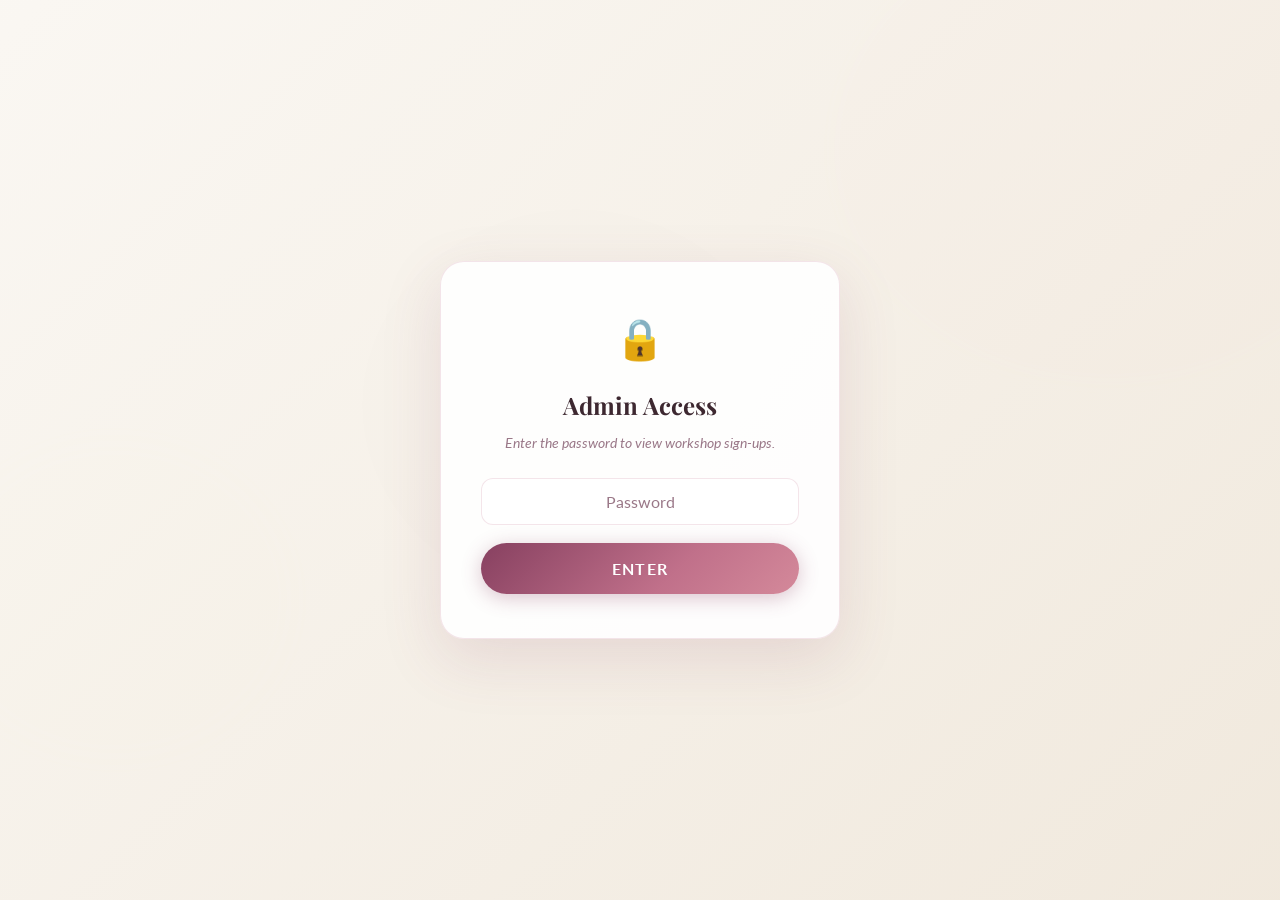
<file: admin.html>
<!DOCTYPE html>
<html lang="en">
<head>
  <meta charset="UTF-8">
  <meta name="viewport" content="width=device-width, initial-scale=1.0">
  <title>Admin — Stone Rose Workshop</title>
  <!-- Noindex this page so it doesn't appear in search engines -->
  <meta name="robots" content="noindex, nofollow">
  <link rel="preconnect" href="https://fonts.googleapis.com">
  <link rel="preconnect" href="https://fonts.gstatic.com" crossorigin>
  <link rel="stylesheet" href="https://fonts.googleapis.com/css2?family=Playfair+Display:ital,wght@0,400;0,500;0,700;1,400;1,600&family=Lato:wght@300;400;700&display=swap">
  <link rel="stylesheet" href="css/style.css">
</head>
<body>

  <!-- Watercolor background blobs -->
  <div class="bg-blob bg-blob--pink"  aria-hidden="true"></div>
  <div class="bg-blob bg-blob--green" aria-hidden="true"></div>
  <div class="bg-blob bg-blob--gold"  aria-hidden="true"></div>

  <!-- ── Password Modal ── -->
  <div id="passwordModal" class="modal-backdrop" role="dialog" aria-modal="true" aria-labelledby="modalTitle">
    <div class="modal">
      <div class="modal__icon">🔒</div>
      <h2 id="modalTitle">Admin Access</h2>
      <p>Enter the password to view workshop sign-ups.</p>
      <form id="passwordForm">
        <input
          class="form__input"
          type="password"
          id="passwordInput"
          placeholder="Password"
          autocomplete="current-password"
          required
        >
        <p id="passwordError" class="modal__error hidden">Incorrect password. Try again.</p>
        <button type="submit" class="btn-submit"><span>Enter</span></button>
      </form>
    </div>
  </div>

  <!-- ── Dashboard (hidden until authenticated) ── -->
  <div id="dashboard" class="page-wrapper hidden">

    <!-- Header -->
    <header class="hero" style="padding-bottom:28px">
      <p class="hero__eyebrow">Admin</p>
      <h1 class="hero__title" style="font-size:clamp(1.8rem,5vw,2.6rem)">
        Stone Rose <em>Workshop</em>
      </h1>
      <div class="hero__details">
        <span class="hero__detail-item">
          <span class="detail-icon">🗓</span> Saturday, April 4, 2026
        </span>
        <span class="hero__detail-item">
          <span class="detail-icon">🕑</span> 2:00 PM
        </span>
        <span class="hero__detail-item">
          <span class="detail-icon">📍</span> 8803 Saxon Ct
        </span>
      </div>
      <div class="floral-divider" aria-hidden="true">✿ ❀ ✿</div>
    </header>

    <!-- Stats -->
    <section aria-label="Summary statistics">
      <div class="stats-grid">
        <div class="stat-card">
          <div class="stat-card__number" id="totalCount">0</div>
          <div class="stat-card__label">Total RSVPs</div>
        </div>
        <div class="stat-card">
          <div class="stat-card__number" id="glutenFreeCount">0</div>
          <div class="stat-card__label">Gluten Free</div>
        </div>
        <div class="stat-card">
          <div class="stat-card__number" id="dairyFreeCount">0</div>
          <div class="stat-card__label">Dairy Free</div>
        </div>
        <div class="stat-card">
          <div class="stat-card__number" id="espressoCount">0</div>
          <div class="stat-card__label">Espresso Add-on</div>
        </div>
        <div class="stat-card">
          <div class="stat-card__number" id="extraKitCount">0</div>
          <div class="stat-card__label">Extra Kit</div>
        </div>
      </div>
    </section>

    <!-- Signups Table -->
    <div class="card" style="overflow:visible">
      <div class="admin-actions">
        <h2>Sign-Ups</h2>
        <div style="display:flex;gap:10px;flex-wrap:wrap">
          <button class="btn-secondary" id="exportBtn">Export CSV</button>
          <button class="btn-secondary" id="clearBtn" style="border-color:var(--text-light);color:var(--text-light)">Clear All</button>
        </div>
      </div>

      <!-- Empty state -->
      <div id="emptyState" class="empty-state hidden">
        <div class="empty-state__icon">🌱</div>
        <h3>No sign-ups yet</h3>
        <p>Share the sign-up page and check back soon!</p>
      </div>

      <!-- Table -->
      <div id="tableWrap" class="table-wrap hidden">
        <table class="signups-table" aria-label="Workshop sign-ups">
          <thead>
            <tr>
              <th>Name</th>
              <th>Email</th>
              <th>Phone</th>
              <th>Dietary</th>
              <th>Add-Ons</th>
              <th>Signed Up</th>
            </tr>
          </thead>
          <tbody id="signupTableBody"></tbody>
        </table>
      </div>
    </div>

    <!-- Footer -->
    <footer class="footer">
      <div class="floral-divider" aria-hidden="true">✿ ❀ ✿</div>
      <p><a href="index.html" style="color:var(--rose);text-decoration:none">← Back to sign-up page</a></p>
    </footer>

  </div>

  <!-- App scripts (config must come first) -->
  <script src="js/config.js"></script>
  <script src="js/admin.js"></script>
</body>
</html>
</file>
<file: css/style.css>
/* ─────────────────────────────────────────────────────────────────────────────
   Stone Rose Watercolor Workshop — Shared Stylesheet
   Floral / garden watercolor aesthetic
──────────────────────────────────────────────────────────────────────────────*/

/* ── Custom Properties ───────────────────────────────────────────────────── */
:root {
  --rose:        #C0708A;
  --rose-light:  #E8B4C4;
  --rose-dark:   #874060;
  --rose-pale:   #FAF0F4;
  --sage:        #7B9E87;
  --sage-light:  #B8D0BB;
  --sage-pale:   #EBF2EC;
  --gold:        #C4975A;
  --gold-light:  #E8D4A0;
  --cream:       #FAF7F2;
  --cream-dark:  #F0E8DC;
  --text:        #3D2830;
  --text-mid:    #6A4C58;
  --text-light:  #9A7888;
  --border:      rgba(192, 112, 138, 0.18);
  --shadow:      rgba(135, 64, 96, 0.10);
  --shadow-lg:   rgba(135, 64, 96, 0.15);
}

/* ── Reset & Base ────────────────────────────────────────────────────────── */
*, *::before, *::after { box-sizing: border-box; margin: 0; padding: 0; }

html { scroll-behavior: smooth; }

body {
  font-family: 'Lato', sans-serif;
  font-weight: 400;
  color: var(--text);
  background-color: var(--cream);
  min-height: 100vh;
  overflow-x: hidden;
  line-height: 1.6;
}

/* ── Watercolor Background Blobs ─────────────────────────────────────────── */
.bg-blob {
  position: fixed;
  border-radius: 50%;
  filter: blur(90px);
  pointer-events: none;
  z-index: 0;
  animation: float 12s ease-in-out infinite;
}
.bg-blob--pink {
  width: 700px; height: 600px;
  background: radial-gradient(ellipse, #e8a0b8 0%, #d46888 60%, transparent 100%);
  opacity: 0.20;
  top: -150px; right: -180px;
  animation-delay: 0s;
}
.bg-blob--green {
  width: 550px; height: 500px;
  background: radial-gradient(ellipse, #a8c8a8 0%, #7b9e87 60%, transparent 100%);
  opacity: 0.18;
  bottom: 50px; left: -160px;
  animation-delay: -4s;
}
.bg-blob--gold {
  width: 450px; height: 400px;
  background: radial-gradient(ellipse, #e8d5a0 0%, #c4975a 60%, transparent 100%);
  opacity: 0.14;
  top: 45%; left: 45%;
  transform: translate(-50%, -50%);
  animation-delay: -8s;
}

@keyframes float {
  0%, 100% { transform: translateY(0px) scale(1); }
  50%       { transform: translateY(-24px) scale(1.04); }
}
.bg-blob--gold {
  animation: float-center 14s ease-in-out infinite;
}
@keyframes float-center {
  0%, 100% { transform: translate(-50%, -50%) scale(1); }
  50%       { transform: translate(-50%, -52%) scale(1.05); }
}

/* ── Page Wrapper ────────────────────────────────────────────────────────── */
.page-wrapper {
  position: relative;
  z-index: 1;
  max-width: 680px;
  margin: 0 auto;
  padding: 48px 24px 64px;
}

/* ── Hero ────────────────────────────────────────────────────────────────── */
.hero {
  text-align: center;
  padding-bottom: 40px;
}

.hero__eyebrow {
  font-family: 'Lato', sans-serif;
  font-weight: 300;
  font-size: 0.85rem;
  letter-spacing: 0.22em;
  text-transform: uppercase;
  color: var(--rose);
  margin-bottom: 12px;
}

.hero__title {
  font-family: 'Playfair Display', serif;
  font-size: clamp(2.2rem, 6vw, 3.2rem);
  font-weight: 700;
  line-height: 1.15;
  color: var(--text);
  margin-bottom: 24px;
}
.hero__title em {
  color: var(--rose-dark);
  font-style: italic;
}

.hero__details {
  display: flex;
  flex-wrap: wrap;
  justify-content: center;
  gap: 20px;
  margin: 20px 0 28px;
}
.hero__detail-item {
  display: flex;
  align-items: center;
  gap: 8px;
  font-size: 0.97rem;
  color: var(--text-mid);
  font-weight: 400;
}
.hero__detail-item .detail-icon {
  font-size: 1rem;
}

/* ── Floral Divider ──────────────────────────────────────────────────────── */
.floral-divider {
  display: flex;
  align-items: center;
  justify-content: center;
  gap: 10px;
  color: var(--rose-light);
  font-size: 1.1rem;
  line-height: 1;
  margin: 8px 0;
  letter-spacing: 0.3em;
}
.floral-divider::before,
.floral-divider::after {
  content: '';
  flex: 1;
  max-width: 80px;
  height: 1px;
  background: linear-gradient(to right, transparent, var(--rose-light));
}
.floral-divider::after {
  background: linear-gradient(to left, transparent, var(--rose-light));
}

/* ── Card ────────────────────────────────────────────────────────────────── */
.card {
  background: rgba(250, 247, 242, 0.94);
  backdrop-filter: blur(12px);
  -webkit-backdrop-filter: blur(12px);
  border: 1px solid var(--border);
  border-radius: 24px;
  padding: clamp(28px, 6vw, 52px);
  box-shadow:
    0 2px 0 rgba(255,255,255,0.8) inset,
    0 12px 48px var(--shadow-lg);
}

.card__title {
  font-family: 'Playfair Display', serif;
  font-size: 1.75rem;
  font-weight: 600;
  color: var(--text);
  margin-bottom: 6px;
  text-align: center;
}
.card__subtitle {
  text-align: center;
  color: var(--text-light);
  font-size: 0.95rem;
  margin-bottom: 32px;
  font-style: italic;
  font-family: 'Playfair Display', serif;
}

/* ── Form ────────────────────────────────────────────────────────────────── */
.form { display: flex; flex-direction: column; gap: 22px; }

.form__group { display: flex; flex-direction: column; gap: 8px; }

.form__label {
  font-size: 0.875rem;
  font-weight: 700;
  letter-spacing: 0.06em;
  text-transform: uppercase;
  color: var(--text-mid);
}
.form__label .required { color: var(--rose); }

.form__input {
  width: 100%;
  padding: 13px 16px;
  border: 1.5px solid var(--border);
  border-radius: 12px;
  background: rgba(255,255,255,0.75);
  font-family: 'Lato', sans-serif;
  font-size: 1rem;
  color: var(--text);
  transition: border-color 0.2s, box-shadow 0.2s, background 0.2s;
  outline: none;
}
.form__input::placeholder { color: var(--text-light); }
.form__input:focus {
  border-color: var(--rose);
  background: rgba(255,255,255,0.95);
  box-shadow: 0 0 0 3px rgba(192, 112, 138, 0.12);
}

/* ── Checkbox Group ──────────────────────────────────────────────────────── */
.checkbox-group {
  display: flex;
  flex-direction: column;
  gap: 12px;
  padding: 16px 18px;
  background: rgba(255,255,255,0.55);
  border: 1.5px solid var(--border);
  border-radius: 12px;
}

.checkbox-label {
  display: flex;
  align-items: center;
  gap: 12px;
  cursor: pointer;
  font-size: 0.97rem;
  color: var(--text);
  user-select: none;
  transition: color 0.15s;
}
.checkbox-label:hover { color: var(--rose-dark); }

.checkbox-label input[type="checkbox"] {
  position: absolute;
  opacity: 0;
  width: 0;
  height: 0;
}
.checkbox-custom {
  flex-shrink: 0;
  display: inline-flex;
  align-items: center;
  justify-content: center;
  width: 22px;
  height: 22px;
  border: 2px solid var(--rose-light);
  border-radius: 6px;
  background: white;
  transition: all 0.2s ease;
}
.checkbox-custom::after {
  content: '';
  display: block;
  width: 5px;
  height: 10px;
  border: 2.5px solid white;
  border-top: none;
  border-left: none;
  transform: rotate(45deg) translate(-1px, -1px);
  opacity: 0;
  transition: opacity 0.15s;
}
.checkbox-label input:checked + .checkbox-custom {
  background: var(--rose);
  border-color: var(--rose);
}
.checkbox-label input:checked + .checkbox-custom::after { opacity: 1; }
.checkbox-label:hover .checkbox-custom { border-color: var(--rose); }

/* ── Submit Button ───────────────────────────────────────────────────────── */
.btn-submit {
  margin-top: 8px;
  width: 100%;
  padding: 16px 24px;
  background: linear-gradient(135deg, var(--rose-dark) 0%, var(--rose) 60%, #D4899A 100%);
  color: white;
  font-family: 'Lato', sans-serif;
  font-size: 1rem;
  font-weight: 700;
  letter-spacing: 0.08em;
  text-transform: uppercase;
  border: none;
  border-radius: 50px;
  cursor: pointer;
  transition: transform 0.2s, box-shadow 0.2s, opacity 0.2s;
  box-shadow: 0 4px 20px rgba(135, 64, 96, 0.30);
}
.btn-submit:hover:not(:disabled) {
  transform: translateY(-2px);
  box-shadow: 0 8px 28px rgba(135, 64, 96, 0.38);
}
.btn-submit:active:not(:disabled) { transform: translateY(0); }
.btn-submit:disabled { opacity: 0.65; cursor: not-allowed; }

/* ── Form Note ───────────────────────────────────────────────────────────── */
.form__note {
  text-align: center;
  font-size: 0.82rem;
  color: var(--text-light);
  font-style: italic;
}

/* ── Success Message ─────────────────────────────────────────────────────── */
.success-message {
  text-align: center;
  padding: 16px 0 8px;
  animation: fadeIn 0.5s ease;
}
.success-icon { font-size: 3.5rem; margin-bottom: 16px; line-height: 1; }
.success-message h3 {
  font-family: 'Playfair Display', serif;
  font-size: 1.8rem;
  color: var(--rose-dark);
  margin-bottom: 12px;
}
.success-message p {
  color: var(--text-mid);
  margin-bottom: 10px;
  font-size: 0.97rem;
  line-height: 1.7;
}
.success-message strong { color: var(--text); }

@keyframes fadeIn {
  from { opacity: 0; transform: translateY(12px); }
  to   { opacity: 1; transform: translateY(0); }
}

/* ── Footer ──────────────────────────────────────────────────────────────── */
.footer {
  text-align: center;
  margin-top: 48px;
  padding-top: 8px;
}
.footer p {
  font-size: 0.82rem;
  color: var(--text-light);
  margin-top: 14px;
  font-style: italic;
}

/* ── Price Badge ─────────────────────────────────────────────────────────── */
.price-badge {
  display: inline-block;
  margin: 0 auto 8px;
  padding: 6px 20px;
  background: linear-gradient(135deg, var(--rose-pale), #fff0f4);
  border: 1.5px solid var(--rose-light);
  border-radius: 50px;
  font-family: 'Playfair Display', serif;
  font-size: 1.1rem;
  font-weight: 600;
  color: var(--rose-dark);
  text-align: center;
}

/* ── Venmo Box ───────────────────────────────────────────────────────────── */
.venmo-box {
  display: flex;
  flex-direction: column;
  align-items: center;
  gap: 8px;
  padding: 16px;
  background: rgba(255,255,255,0.6);
  border: 1.5px solid var(--border);
  border-radius: 12px;
  text-align: center;
}
.venmo-box__label {
  font-size: 0.78rem;
  font-weight: 700;
  letter-spacing: 0.08em;
  text-transform: uppercase;
  color: var(--text-light);
}
.venmo-box__link {
  display: inline-flex;
  align-items: center;
  gap: 8px;
  padding: 10px 20px;
  background: #008CFF;
  color: white;
  font-family: 'Lato', sans-serif;
  font-size: 0.97rem;
  font-weight: 700;
  border-radius: 50px;
  text-decoration: none;
  transition: opacity 0.2s, transform 0.2s;
}
.venmo-box__link:hover {
  opacity: 0.88;
  transform: translateY(-1px);
}
.venmo-icon { display: flex; align-items: center; }

/* ── Utility ─────────────────────────────────────────────────────────────── */
.hidden { display: none !important; }

/* ── Admin-specific ──────────────────────────────────────────────────────── */

/* Password Modal */
.modal-backdrop {
  position: fixed;
  inset: 0;
  background: linear-gradient(135deg, rgba(250,247,242,0.97) 0%, rgba(240,232,220,0.97) 100%);
  z-index: 100;
  display: flex;
  align-items: center;
  justify-content: center;
  padding: 24px;
}
.modal {
  background: rgba(255,255,255,0.92);
  border: 1px solid var(--border);
  border-radius: 24px;
  padding: 44px 40px;
  max-width: 400px;
  width: 100%;
  text-align: center;
  box-shadow: 0 20px 60px var(--shadow-lg);
}
.modal__icon { font-size: 2.5rem; margin-bottom: 16px; }
.modal h2 {
  font-family: 'Playfair Display', serif;
  font-size: 1.5rem;
  color: var(--text);
  margin-bottom: 6px;
}
.modal p {
  color: var(--text-light);
  font-size: 0.9rem;
  margin-bottom: 24px;
  font-style: italic;
}
.modal .form__input { margin-bottom: 14px; text-align: center; }
.modal .btn-submit { margin-top: 4px; }
.modal__error {
  color: #c0392b;
  font-size: 0.85rem;
  margin-top: -4px;
  margin-bottom: 10px;
  font-weight: 700;
}

/* Stats Row */
.stats-grid {
  display: grid;
  grid-template-columns: repeat(auto-fit, minmax(120px, 1fr));
  gap: 16px;
  margin-bottom: 32px;
}
.stat-card {
  background: rgba(255,255,255,0.75);
  border: 1px solid var(--border);
  border-radius: 16px;
  padding: 20px 16px;
  text-align: center;
}
.stat-card__number {
  font-family: 'Playfair Display', serif;
  font-size: 2.4rem;
  font-weight: 700;
  color: var(--rose-dark);
  line-height: 1;
  margin-bottom: 6px;
}
.stat-card__label {
  font-size: 0.78rem;
  text-transform: uppercase;
  letter-spacing: 0.08em;
  font-weight: 700;
  color: var(--text-light);
}

/* Signups Table */
.table-wrap {
  overflow-x: auto;
  border-radius: 16px;
  border: 1px solid var(--border);
}
.signups-table {
  width: 100%;
  border-collapse: collapse;
  font-size: 0.92rem;
  background: rgba(255,255,255,0.75);
}
.signups-table thead {
  background: linear-gradient(90deg, var(--rose-pale), var(--sage-pale));
}
.signups-table th {
  padding: 13px 16px;
  text-align: left;
  font-size: 0.75rem;
  font-weight: 700;
  letter-spacing: 0.08em;
  text-transform: uppercase;
  color: var(--text-mid);
  white-space: nowrap;
}
.signups-table td {
  padding: 13px 16px;
  border-top: 1px solid rgba(192,112,138,0.08);
  color: var(--text);
  vertical-align: middle;
}
.signups-table tbody tr:hover { background: rgba(192,112,138,0.04); }

.badge {
  display: inline-block;
  padding: 3px 9px;
  border-radius: 50px;
  font-size: 0.75rem;
  font-weight: 700;
  margin: 2px;
}
.badge--rose   { background: var(--rose-pale);  color: var(--rose-dark); }
.badge--sage   { background: var(--sage-pale);  color: #3a6645; }
.badge--gold   { background: #fdf5e4;            color: #7a5a20; }
.badge--none   { color: var(--text-light); font-size: 0.82rem; }

.empty-state {
  text-align: center;
  padding: 48px 24px;
}
.empty-state__icon { font-size: 3rem; margin-bottom: 16px; }
.empty-state h3 {
  font-family: 'Playfair Display', serif;
  font-size: 1.3rem;
  color: var(--text-mid);
  margin-bottom: 8px;
}
.empty-state p { color: var(--text-light); font-size: 0.9rem; }

/* Admin action bar */
.admin-actions {
  display: flex;
  align-items: center;
  justify-content: space-between;
  flex-wrap: wrap;
  gap: 12px;
  margin-bottom: 20px;
}
.admin-actions h2 {
  font-family: 'Playfair Display', serif;
  font-size: 1.4rem;
  color: var(--text);
}
.btn-secondary {
  padding: 10px 22px;
  background: transparent;
  border: 2px solid var(--rose);
  color: var(--rose-dark);
  font-family: 'Lato', sans-serif;
  font-size: 0.85rem;
  font-weight: 700;
  letter-spacing: 0.07em;
  text-transform: uppercase;
  border-radius: 50px;
  cursor: pointer;
  transition: all 0.2s;
}
.btn-secondary:hover {
  background: var(--rose);
  color: white;
}

/* ── Responsive ──────────────────────────────────────────────────────────── */
@media (max-width: 600px) {
  .page-wrapper { padding: 32px 16px 48px; }
  .hero__title  { font-size: 2rem; }
  .card         { padding: 28px 20px; border-radius: 18px; }
  .modal        { padding: 32px 24px; }
  .stats-grid   { grid-template-columns: repeat(2, 1fr); }
  .signups-table th, .signups-table td { padding: 10px 12px; }
}
</file>
